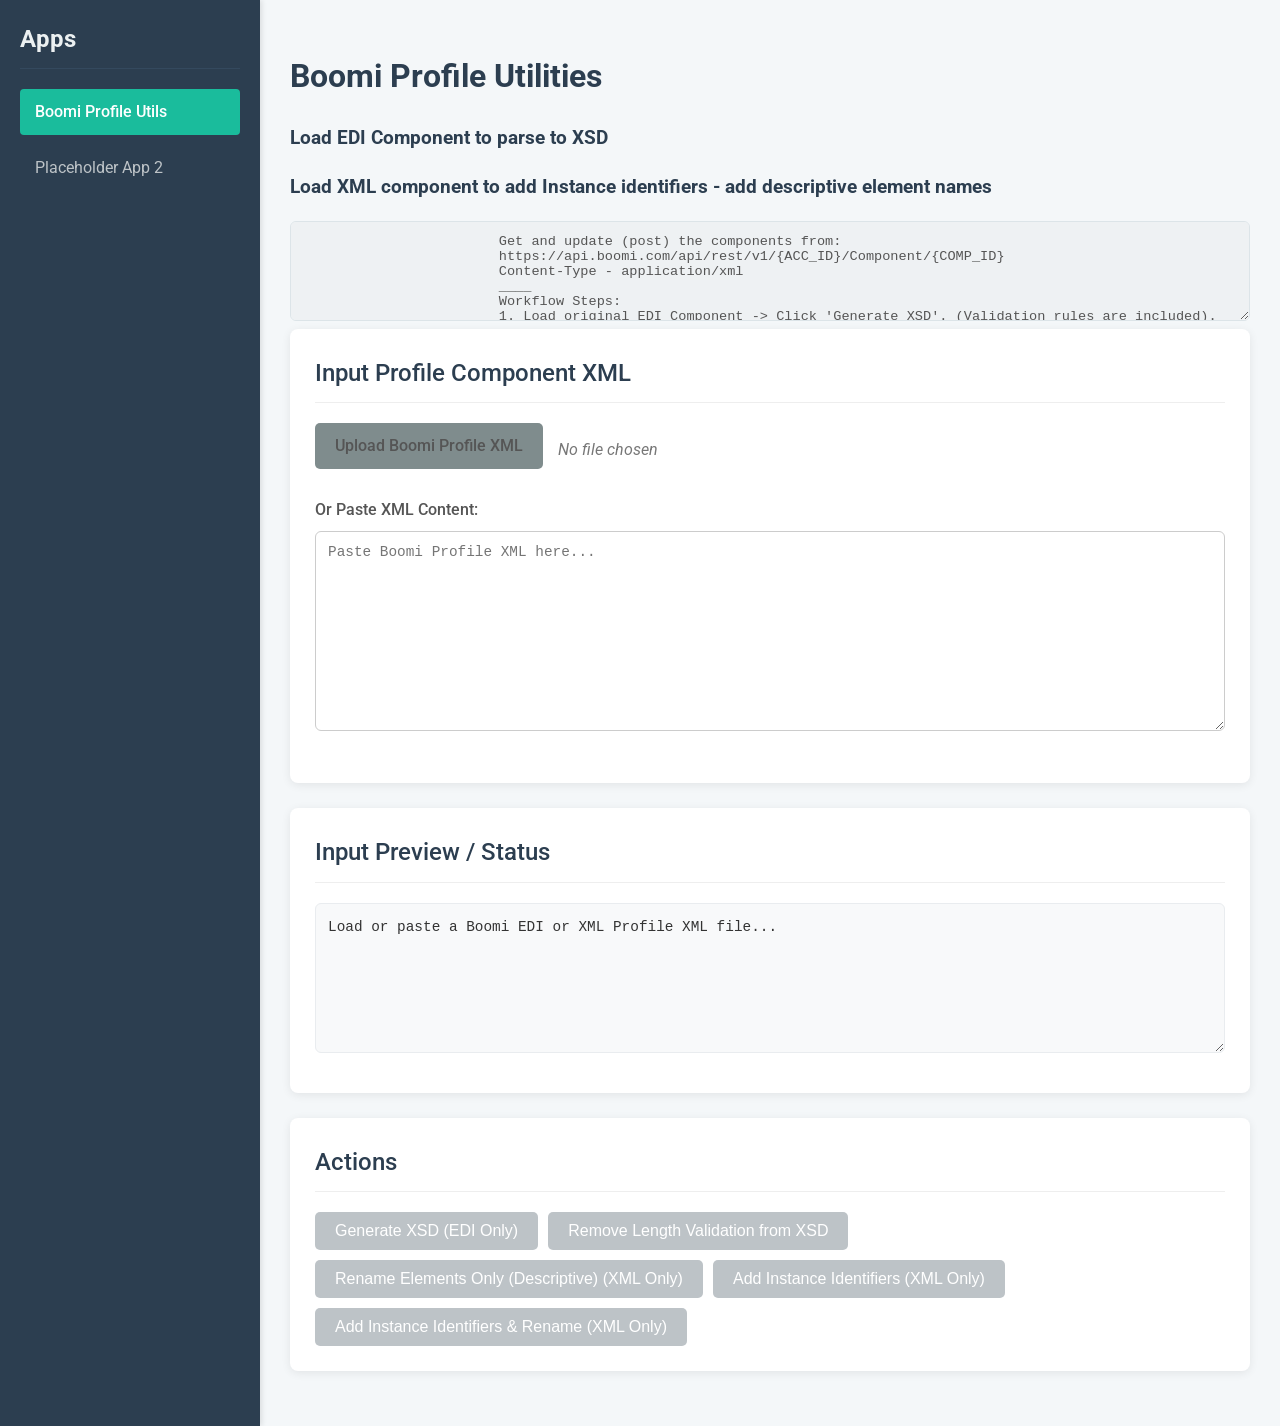
<file: Front/index.html>
<!DOCTYPE html>
<html lang="en">
<head>
    <meta charset="UTF-8" />
    <meta name="viewport" content="width=device-width, initial-scale=1.0"/>
    <title>App Utilities</title>
    <link rel="stylesheet" href="style.css">
    <link rel="preconnect" href="https://fonts.googleapis.com">
    <link rel="preconnect" href="https://fonts.gstatic.com" crossorigin>
    <link href="https://fonts.googleapis.com/css2?family=Roboto:wght@400;500;700&display=swap" rel="stylesheet">
</head>
<body>
    <div class="app-container">

        <nav class="sidebar">
            <h2>Apps</h2>
            <ul class="nav-list">
                <li><a href="#" class="nav-link active" data-target="app-boomi-profile">Boomi Profile Utils</a></li>
                <li><a href="#" class="nav-link" data-target="app-placeholder">Placeholder App 2</a></li>
                </ul>
        </nav>

        <main class="main-content">

            <div id="app-boomi-profile" class="app-content active">
                <h1>Boomi Profile Utilities</h1>
                 <div>
                    <h3>Load EDI Component to parse to XSD</h3>
                    <h3>Load XML component to add Instance identifiers - add descriptive element names</h3>
                    <textarea id="notes">
                        Get and update (post) the components from:
                        https://api.boomi.com/api/rest/v1/{ACC_ID}/Component/{COMP_ID}
                        Content-Type - application/xml
                        ____
                        Workflow Steps:
                        1. Load original EDI Component -> Click 'Generate XSD'. (Validation rules are included).
                        2. (Optional) Click 'Remove Length Validation from XSD' if needed.
                        3. Import generated/modified XSD into Boomi -> Create new XML Profile.
                        4. Load the *new* Boomi-generated XML Profile Component XML here.
                        5. (Optional) Click 'Rename Elements Only (Descriptive)' for better readability.
                        6. Click 'Add Instance Identifiers' (or 'Add Instance Identifiers & Rename') to generate TagLists.
                        7. Copy the final XML output and update your Boomi XML Profile Component via API.
                        * Mappings might need manual adjustment in Boomi after updating profile.
                    </textarea>
                </div>

                <div class="card input-card">
                    <h2>Input Profile Component XML</h2>
                    <div class="form-group file-input-group">
                        <label for="fileInput" class="btn btn-secondary">
                            Upload Boomi Profile XML
                        </label>
                        <input type="file" id="fileInput" accept=".xml"/>
                        <span id="fileName" class="file-name-display">No file chosen</span>
                    </div>
                    <div class="form-group">
                        <label for="xmlInputArea">Or Paste XML Content:</label>
                        <textarea id="xmlInputArea" placeholder="Paste Boomi Profile XML here..."></textarea>
                    </div>
                </div>

                <div class="card preview-card">
                    <h2>Input Preview / Status</h2>
                     <pre id="previewArea">Load or paste a Boomi EDI or XML Profile XML file...</pre>
                     <div id="statusMessage" class="status-message"></div>
                </div>

                <div class="card actions-card">
                    <h2>Actions</h2>
                    <div class="button-group">
                        <button id="generateXsd" class="btn btn-primary" disabled>Generate XSD (EDI Only)</button>
                        <button id="removeLengthValidation" class="btn btn-secondary" disabled>Remove Length Validation from XSD</button>
                        <button id="renameOnly" class="btn btn-secondary" disabled>Rename Elements Only (Descriptive) (XML Only)</button>
                        <button id="generateTags" class="btn btn-primary" disabled>Add Instance Identifiers (XML Only)</button>
                        <button id="generateTagsAndRename" class="btn btn-accent" disabled>Add Instance Identifiers & Rename (XML Only)</button>
                    </div>
                </div>

                <div id="generatedOutputContainer" class="card output-card" style="display: none;">
                     <h2>Generated Output</h2>
                     <pre id="generatedContent"></pre> <div class="output-controls button-group">
                         <button id="copyButton" class="btn btn-secondary">Copy to Clipboard</button>
                         <button id="downloadButton" class="btn btn-secondary" style="display: none;">Download File</button>
                         <span id="copyStatus" class="copy-status"></span>
                     </div>
                </div>
            </div> <div id="app-placeholder" class="app-content">
                <h1>Placeholder App 2</h1>
                <p>This is where the content for the second app would go.</p>
                <button id="placeholder-button" class="btn btn-primary">Log Hello</button>
            </div> </main> </div> <script src="profileProcessors.js"></script>
    <script src="boomiUtils.js"></script>
    <script src="main.js"></script>

</body>
</html>
</file>
<file: Front/style.css>
/* Basic Reset & Font */
body {
  font-family: 'Roboto', sans-serif;
  margin: 0;
  padding: 0;
  background-color: #f4f7f9;
  color: #333;
  line-height: 1.6;
}

h1, h2, h3 {
  color: #2c3e50;
}

/* Main App Container - Flex Layout */
.app-container {
  display: flex;
  min-height: 100vh; /* Ensure container takes full viewport height */
}

/* Sidebar Styles */
.sidebar {
  width: 220px; /* Fixed width for the sidebar */
  background-color: #2c3e50; /* Dark background */
  color: #ecf0f1; /* Light text */
  padding: 20px;
  box-shadow: 2px 0 5px rgba(0, 0, 0, 0.1);
  flex-shrink: 0; /* Prevent sidebar from shrinking */
}

.sidebar h2 {
  color: #ecf0f1;
  margin-top: 0;
  border-bottom: 1px solid #34495e;
  padding-bottom: 10px;
}

.nav-list {
  list-style: none;
  padding: 0;
  margin: 0;
}

.nav-list li {
  margin-bottom: 10px;
}

.nav-link {
  display: block;
  padding: 10px 15px;
  color: #bdc3c7; /* Lighter grey for inactive links */
  text-decoration: none;
  border-radius: 4px;
  transition: background-color 0.2s ease, color 0.2s ease;
}

.nav-link:hover {
  background-color: #34495e; /* Slightly lighter dark on hover */
  color: #ecf0f1;
}

.nav-link.active {
  background-color: #1abc9c; /* Highlight color for active link */
  color: #fff;
  font-weight: 500;
}

/* Main Content Area Styles */
.main-content {
  flex-grow: 1; /* Allow main content to take remaining space */
  padding: 30px;
  overflow-y: auto; /* Add scroll if content overflows */
}

/* App Content Sections */
.app-content {
  display: none; /* Hide all app sections by default */
}

.app-content.active {
  display: block; /* Show the active app section */
}


/* --- Existing Card and Element Styles (Keep or Adapt) --- */

.card {
  background-color: #fff;
  border-radius: 8px;
  box-shadow: 0 2px 10px rgba(0, 0, 0, 0.08);
  margin-bottom: 25px;
  padding: 25px;
}

.input-card h2, .preview-card h2, .actions-card h2, .output-card h2 {
  margin-top: 0;
  margin-bottom: 20px;
  font-weight: 500;
  border-bottom: 1px solid #eee;
  padding-bottom: 10px;
}

.form-group {
  margin-bottom: 20px;
}

.form-group label {
  display: block;
  margin-bottom: 8px;
  font-weight: 500;
  color: #555;
}

.file-input-group {
  display: flex;
  align-items: center;
  gap: 15px; /* Space between button and text */
}

.file-name-display {
  font-style: italic;
  color: #777;
}

textarea, pre {
  width: 100%;
  padding: 12px;
  border: 1px solid #ccc;
  border-radius: 6px;
  box-sizing: border-box; /* Include padding and border in element's total width and height */
  font-family: Consolas, Monaco, 'Andale Mono', 'Ubuntu Mono', monospace;
  font-size: 0.9em;
  min-height: 150px; /* Minimum height for text areas */
  resize: vertical; /* Allow vertical resizing */
}

#xmlInputArea {
  min-height: 200px;
}

#previewArea, #generatedContent {
  background-color: #f8f9fa;
  border: 1px solid #e9ecef;
  white-space: pre-wrap; /* Wrap long lines */
  word-break: break-all; /* Break long words/strings */
  max-height: 400px; /* Limit height and make scrollable */
  overflow-y: auto;
}

#previewArea.error {
  border-color: #e74c3c;
  color: #c0392b;
  background-color: #fbeae5;
}

.status-message {
  margin-top: 15px;
  font-weight: 500;
  color: #3498db;
}

.button-group {
  display: flex;
  flex-wrap: wrap; /* Allow buttons to wrap on smaller screens */
  gap: 10px; /* Space between buttons */
  margin-top: 15px;
}

.btn {
  padding: 10px 20px;
  border: none;
  border-radius: 5px;
  cursor: pointer;
  font-size: 1em;
  font-weight: 500;
  transition: background-color 0.2s ease, box-shadow 0.2s ease;
  text-align: center;
}

.btn:disabled {
  background-color: #bdc3c7 !important; /* Grey out disabled buttons */
  cursor: not-allowed;
  box-shadow: none;
}

.btn-primary {
  background-color: #3498db; /* Blue */
  color: white;
}
.btn-primary:not(:disabled):hover {
  background-color: #2980b9;
  box-shadow: 0 2px 5px rgba(0,0,0,0.15);
}

.btn-secondary {
  background-color: #7f8c8d; /* Grey */
  color: white;
}
.btn-secondary:not(:disabled):hover {
  background-color: #6c7a7d;
  box-shadow: 0 2px 5px rgba(0,0,0,0.15);
}

.btn-accent {
  background-color: #1abc9c; /* Teal */
  color: white;
}
.btn-accent:not(:disabled):hover {
  background-color: #16a085;
  box-shadow: 0 2px 5px rgba(0,0,0,0.15);
}

/* Style for the actual file input to hide it */
#fileInput {
  display: none;
}

/* Output Controls */
.output-controls {
  display: flex;
  align-items: center;
  gap: 15px;
  margin-top: 15px;
}

.copy-status {
  font-style: italic;
  color: #27ae60; /* Green for success */
}

/* Notes Textarea */
#notes {
  min-height: 100px;
  font-size: 0.85em;
  background-color: #eef1f3;
  color: #555;
  border-color: #dce4e8;
}
</file>
